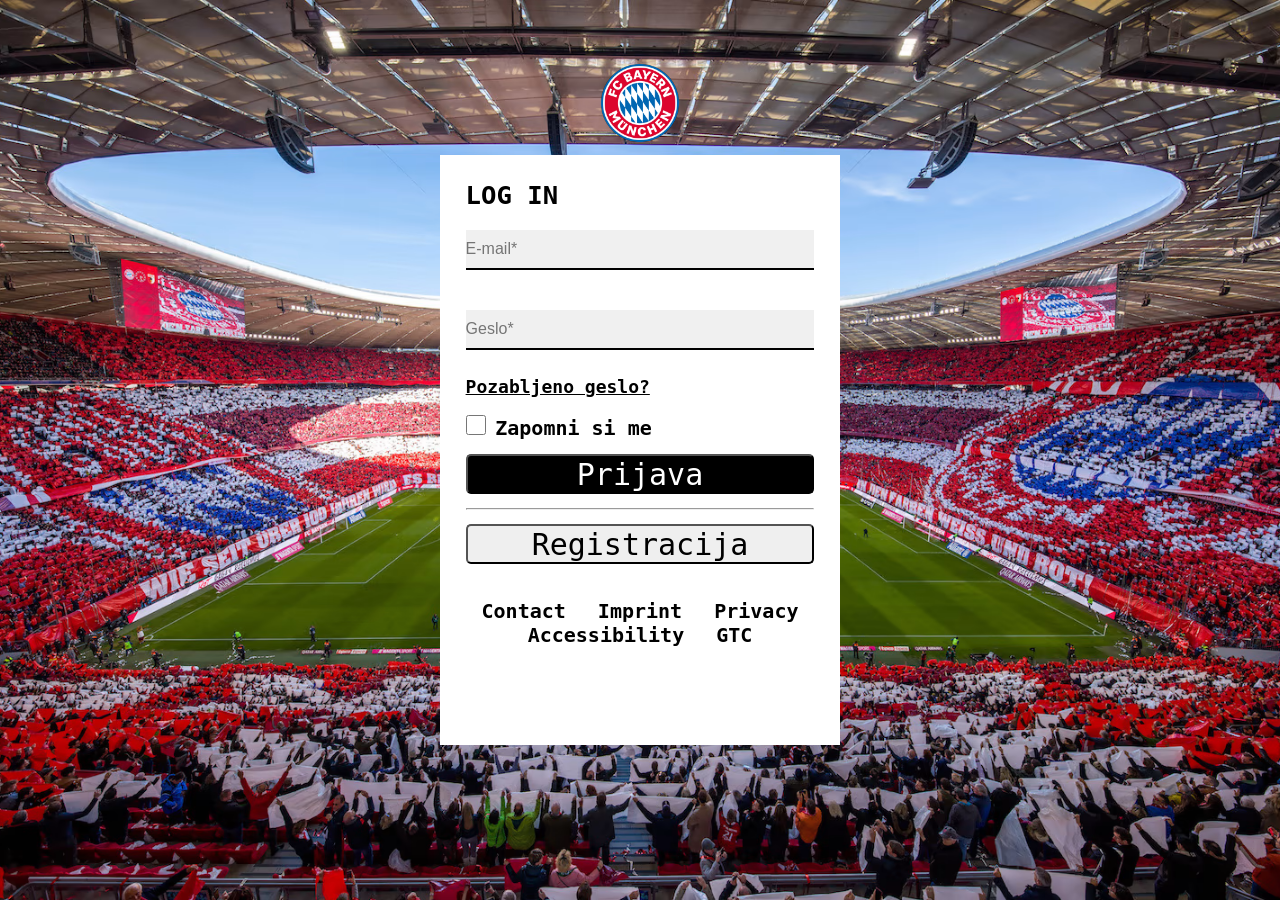
<file: index.html>
<!DOCTYPE html>
<html>
<head>
  <meta name="viewport" content="width=device-width, initial-scale=1.0">
  <link rel="stylesheet" href="loginstyle.css">
  <title>Prijava</title>
</head>

<body class="pisavca">

  <div class="glava">
    <div class="podglava">
      <div class="slikca">
        <img class="slika" src="slike/logo.svg" alt="logo">
      </div>
    </div>
  </div>

  <div class="telo">
    <div class="skupno">

      <div class="naslov">
        <h1>LOG IN</h1>
      </div>

      <form id="loginsc" method="get" action="">
        <div class="mail">
          <input type="email" id="email" name="email" placeholder="E-mail*">
          <div id="napaka-email" class="napaka"></div>
        </div>

        <div class="geslo">
          <input type="password" id="geslo" name="geslo" placeholder="Geslo*">
          <div id="napaka-geslo" class="napaka"></div>
        </div>
      </form>

      <div class="pozges">
        <a href="pozabljeno_geslo.html">Pozabljeno geslo?</a>
      </div>

      <div class="zapomni">
        <form method="get" action="">
          <input class="kvadrat" type="checkbox" name="zapomni" value="zapomni">
          <label class="napis" for="zapomni">Zapomni si me</label><br>
        </form>
      </div>

      <div class="prijavadiv">
        <button class="gumbprijava pisavca" type="submit" form="loginsc">Prijava</button>
      </div>

      <hr>

      <div class="regdiv">
        <a href="registracija.html"><button class="gumbreg pisavca" type="submit">Registracija</button></a>
      </div>

      <!-- Credits / podnapisi -->
      <div class="podnapisi">
        <p>Contact Imprint Privacy Accessibility GTC</p>
      </div>

    </div>
  </div>

  <!-- ALERT POPUP -->
  <div id="alert-popup" class="alert-overlay">
    <div class="alert-box">
      <div class="alert-icon">✔</div>
      <div class="alert-text">Uspešno ste se prijavili!</div>
      <button id="alert-ok" class="alert-btn">OK</button>
    </div>
  </div>

  <script>
    document.getElementById("loginsc").addEventListener("submit", function(event) {
      event.preventDefault();

      const email = document.getElementById("email").value.trim();
      const geslo = document.getElementById("geslo").value.trim();

      document.getElementById("napaka-email").textContent = "";
      document.getElementById("napaka-geslo").textContent = "";

      let napaka = false;

      if (email === "") {
        document.getElementById("napaka-email").textContent = "Vnesite e-mail.";
        napaka = true;
      }
      if (geslo === "") {
        document.getElementById("napaka-geslo").textContent = "Vnesite geslo.";
        napaka = true;
      }

      if (napaka) return;

      // Prikaži alert popup
      document.getElementById("alert-popup").style.display = "flex";
    });

    document.getElementById("alert-ok").addEventListener("click", function() {
      document.getElementById("alert-popup").style.display = "none";
    });
  </script>

</body>
</html>
</file>
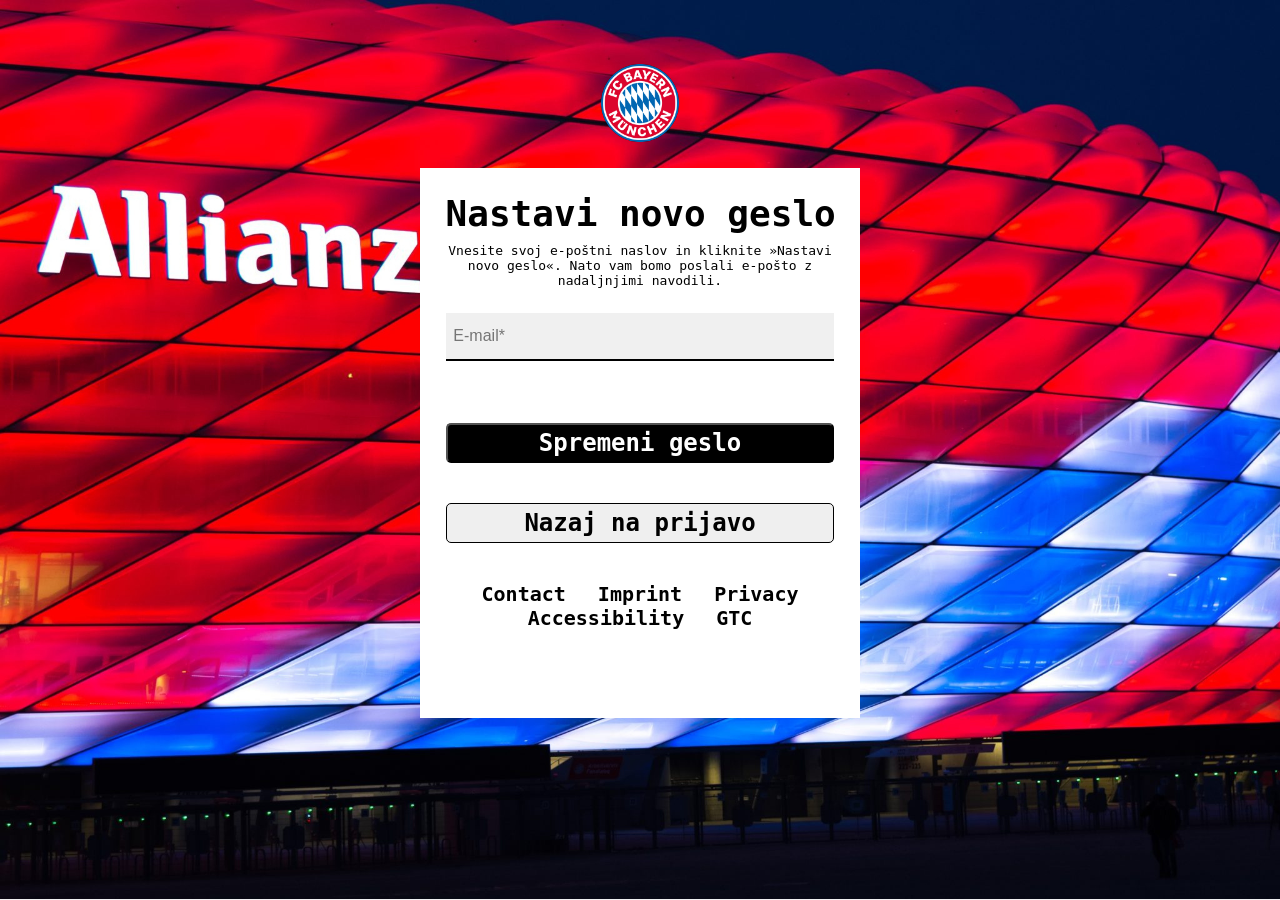
<file: pozabljeno_geslo.html>
<!DOCTYPE html>
<html>
<head>
  <meta name="viewport" content="width=device-width, initial-scale=1.0">
  <link rel="stylesheet" href="pozabljenogstyle.css">
  <title>Pozabljeno geslo</title>
</head>

<body class="pisavca">

  <div class="glava">
    <div class="podglava">
      <div class="slikca">
        <img class="slika" src="slike/logo.svg" alt="logo">
      </div>
    </div>
  </div>
  
  <div class="skupno">

    <div class="naslov">
      <h1>Nastavi novo geslo</h1>
    </div>

    <div class="tekst">
      <p>Vnesite svoj e-poštni naslov in kliknite »Nastavi novo geslo«. Nato vam bomo poslali e-pošto z nadaljnjimi navodili.</p>
    </div>
    
    <form id="registerForm" method="post" action="">
      <div class="eposta">
        <input type="email" id="email-reg" name="email" placeholder="E-mail*">
        <div id="napaka-email-reg" class="napaka"></div>
      </div>
    </form>

    <div class="ges">
      <button class="pisavca" type="submit" id="gumb-spremeni-geslo">Spremeni geslo</button>
    </div>
    
    <div class="nazaj">
      <a href="index.html"><button class="pisavca" type="button">Nazaj na prijavo</button></a>
    </div>

    <div class="podnapisi">
      <p>Contact Imprint Privacy Accessibility GTC</p>
    </div>

  </div>


  <!-- ------------------------- DODANO (popup okno) ------------------------- -->
  <div id="pojavno-okno" class="alert-overlay">
    <div class="alert-box">
      <div class="alert-icon">✔</div>
      <div class="alert-text">Navodila za spremembo gesla smo poslali na vaš e-mail!</div>
      <button id="gumb-v-redu" class="alert-btn">V redu</button>
    </div>
  </div>


  <!-- ------------------------- DODANO (validacija + prikaz okna) ------------------------- -->
  <script>
    document.getElementById("gumb-spremeni-geslo").addEventListener("click", function(dogodek) {
      dogodek.preventDefault();

      const poljeEposta = document.getElementById("email-reg").value.trim();
      document.getElementById("napaka-email-reg").textContent = "";

      if (poljeEposta === "") {
        document.getElementById("napaka-email-reg").textContent = "Vnesite e-mail.";
        return;
      }

      // pokaži pojavno okno
      document.getElementById("pojavno-okno").style.display = "flex";
    });

    document.getElementById("gumb-v-redu").addEventListener("click", function() {
      document.getElementById("pojavno-okno").style.display = "none";
    });
  </script>

</body>
</html>
</file>
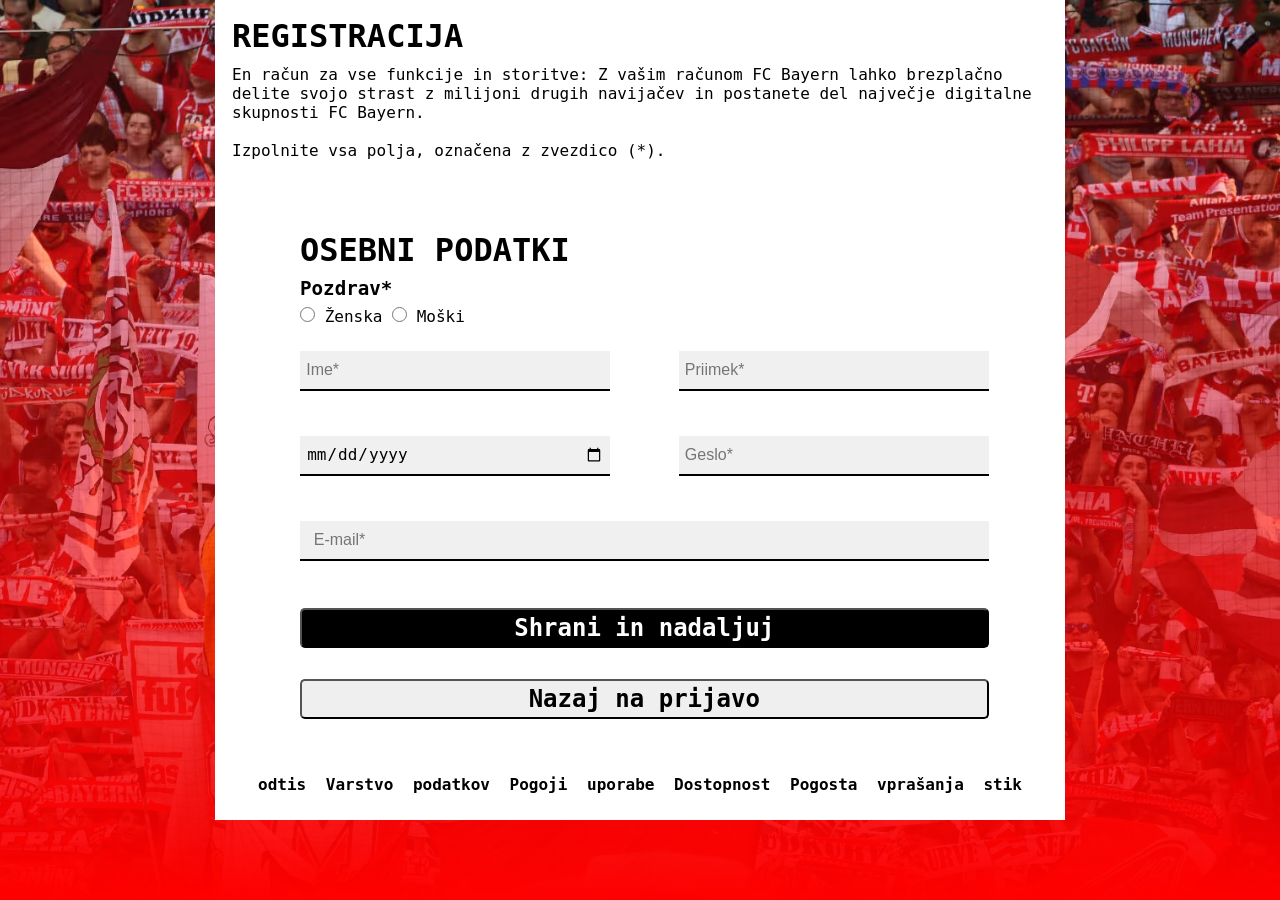
<file: registracija.html>
<!DOCTYPE html>
<html>
<head>
  <meta name="viewport" content="width=device-width, initial-scale=1.0">
  <link rel="stylesheet" href="registracijastyle.css">
  <title>Registracija</title>
  <link class="favikon" rel="icon" type="image/svg+xml" href="slike/logo.svg">
</head>
<body class="pisavca">
  <div class="skupno">
    <div class="sredina">
      <div class="glava">
        <h1>REGISTRACIJA</h1>
        <p>En račun za vse funkcije in storitve: Z vašim računom FC Bayern lahko brezplačno delite svojo strast z milijoni drugih navijačev in postanete del največje digitalne skupnosti FC Bayern.</p><br>
        <p>Izpolnite vsa polja, označena z zvezdico (*).</p><br>
      </div>

      <div class="naziv">
        <h1>OSEBNI PODATKI</h1>
        <h2>Pozdrav*</h2>
        <input type="radio" id="zenska" name="spol" value="zenska">
        <label for="zenska">Ženska</label>
        <input type="radio" id="moski" name="spol" value="moski">
        <label for="moski">Moški</label>
      </div>

      <form id="registerForm" method="post" action="">
        <div class="obrazec">
          <div class="imepri">
            <div class="ime">
              <input type="text" id="ime" name="ime" placeholder="Ime*">
              <div id="napaka-ime" class="napaka"></div>
            </div>
            <div class="priimek">
              <input type="text" id="priimek" name="priimek" placeholder="Priimek*">
              <div id="napaka-priimek" class="napaka"></div>
            </div>
          </div>

          <div class="datges">
            <div class="datumroj">
              <input type="date" id="datumroj" name="datumroj">
              <div id="napaka-datum" class="napaka"></div>
            </div>
            <div class="geslo">
              <input type="password" id="geslo-reg" name="geslo" placeholder="Geslo*">
              <div id="napaka-geslo-reg" class="napaka"></div>
            </div>
          </div>

          <div class="eposta">
            <input type="email" id="email-reg" name="email" placeholder="E-mail*">
            <div id="napaka-email-reg" class="napaka"></div>
          </div>
        </div>

        <div class="gumbi">
          <div class="regidiv">
            <button class="pisavca" type="submit">Shrani in nadaljuj</button>
          </div>

          <div class="nazaj">
            <a href="index.html"><button class="pisavca" type="button">Nazaj na prijavo</button></a>
          </div>
        </div>
      </form>

      <div class="noga">
        <p>odtis Varstvo podatkov Pogoji uporabe Dostopnost Pogosta vprašanja stik</p>
      </div>
    </div>
  </div>

  <!-- ALERT POPUP -->
  <div id="alert-popup" class="alert-overlay">
    <div class="alert-box">
      <div class="alert-icon">✔</div>
      <div class="alert-text">Uspešno ste se registrirali!</div>
      <button id="alert-ok" class="alert-btn">OK</button>
    </div>
  </div>

  <script>
    document.getElementById("registerForm").addEventListener("submit", function(event) {
      event.preventDefault();

      // Reset napak
      const errorFields = ["ime", "priimek", "datumroj", "geslo-reg", "email-reg"];
      errorFields.forEach(id => {
        const el = document.getElementById(`napaka-${id}`);
        if (el) el.textContent = "";
      });

      const ime = document.getElementById("ime").value.trim();
      const priimek = document.getElementById("priimek").value.trim();
      const datum = document.getElementById("datumroj").value;
      const geslo = document.getElementById("geslo-reg").value.trim();
      const email = document.getElementById("email-reg").value.trim();
      const spol = document.querySelector('input[name="spol"]:checked');

      let napaka = false;

      if (ime === "") {
        document.getElementById("napaka-ime").textContent = "Vnesite ime.";
        napaka = true;
      }
      if (priimek === "") {
        document.getElementById("napaka-priimek").textContent = "Vnesite priimek.";
        napaka = true;
      }
      if (!spol) {
        // Lahko dodaš napako k spolu, če želiš
        // Trenutno jo izpuščam, ker ni polje z napako-divom
      }
      if (datum === "") {
        document.getElementById("napaka-datum").textContent = "Izberite datum rojstva.";
        napaka = true;
      }
      if (geslo === "") {
        document.getElementById("napaka-geslo-reg").textContent = "Vnesite geslo.";
        napaka = true;
      }
      if (email === "") {
        document.getElementById("napaka-email-reg").textContent = "Vnesite e-mail.";
        napaka = true;
      }

      if (napaka) return;

      // Prikaži alert popup
      document.getElementById("alert-popup").style.display = "flex";
    });

    document.getElementById("alert-ok").addEventListener("click", function() {
      document.getElementById("alert-popup").style.display = "none";
    });
  </script>
</body>
</html>
</file>
<file: loginstyle.css>
*{
	padding:0;
	margin:0;
	 box-sizing: border-box;
}


.pisavca {
  font-family: "Roboto Mono", monospace;
  font-optical-sizing: auto;
  font-weight: 400;
  font-style: normal;
}

body{
	height: 100%;
	width:100%;
	justify-content: center;
	align-items: center; 
	display: inline-block;
	position: relative;
	flex-direction: column; /* najprej glava, potem telo */
	justify-content: flex-start; 
	background-image:url("slike/odzlogin.svg");
	background-size: cover;
	background-position: center;
	background-repeat: no-repeat;
	background-attachment: fixed;
}
.favikon{
	width:64px;
	height:64px;
}
.glava{
    padding-top: 5%;
	margin-bottom:1%;
	height:6%;
	width:100%;
}
	
	
.podglava{
	width:100%;
	height:80%;
	display: flex;
	position: relative;
	  justify-content: center;
    align-items: center;
 
}
.slikca{
	width: 78px;
    display: flex;
    justify-content: center;
    align-items: center;
}  
.slika{
	width:78px;
	height:78px;
}

.skupno{
	margin-top:2%;
	width:35%;
	max-width:400px;
	min-width:350px;
	min-height:440px;
	max-height:600px;
	word-break: keep-all; /*ne razbiva besed nrdi novo vrstico samo med bvesedami*/
	margin:1% auto; /* prvi je zgorej spodej in drgi je levo desno*/
	padding:2%;
	background-color:white;
	
	
}
.naslov{
	white-space: nowrap; /* ostanejo presledki*/
	height:50px;
	width:92%;
	font-size: 80%; 
}

.obrazec{
	white-space: nowrap; 
	width:100%;
	height:250px;
	margin-top:2%;	
	
}

.mail{
	height:40px;
	width:100%;
}
.mail input{
	height:100%;
	width:100%;
	border: none; 
	border-bottom:2px solid black;
	background-color: #f0f0f0;
	font-size:100%;
}
.geslo{
	height:40px;
	width:100%;
	margin-top:40px;
}

.geslo input{
	height:100%;
	width:100%;
	border: none; 
	border-bottom:2px solid black;
	background-color: #f0f0f0;
	font-size:100%;
	
}

.pozges{
	width:100%;
	height:50px;
	 padding-top:3%;
	 margin-top:15px;
}
.pozges a{
	color:black;
	font-size:18px; 
	font-weight:bold;
}
.zapomni{
	width:100%;
	height:8%;
	align-items: center; 
	display: flex;
	
}
.kvadrat{
	height:20px;
	width:20px;	
	align-items: center;
}
.napis{
	font-size:20px;
	font-weight:bold;
	white-space: nowrap;
  align-items: center;
}
.prijavadiv{
	width:100%;
	height:40px;
	margin-top:4%;
	margin-bottom:4%;
}
.gumbprijava{
	height:100%;
	width:100%;
	color:white;
	background-color:black;
	font-size: clamp(10px, 5vw, 30px); /*prva je min, druga je kolko je videt, tretja limita */
	border-radius: 5px;
}

.regdiv{
	width:100%;
	height:40px;
	margin-top:4%;
	margin-bottom:4%;
}
.gumbreg{
	height:100%;
	width:100%;
	font-size: clamp(10px, 5vw, 30px);/*prva je min, druga je kolko je videt, tretja limita */
	border-radius: 5px;
}
.podnapisi{
	margin-top:10%;
	height:120px;
	width:100%;
	font-size:20px;
	font-weight:bold;
	text-align:center;
	word-spacing:20px;
	
}
	

/* === OPOZORILA — rdeča tema === */
.napaka {
  color: #e74c3c;
  font-size: 14px;
  margin-top: 4px;
  min-height: 18px;
}


/* Na ozkih zaslonih (mobilno) — prelomi, če zmanjka prostora */

.alert-overlay {
  display: none;
  position: fixed;
  top: 0;
  left: 0;
  width: 100%;
  height: 100%;
  background: rgba(0,0,0,0.6);
  justify-content: center;
  align-items: center;
  z-index: 20000;
}

.alert-box {
  background: #f0f0f0;
  padding: 40px 55px;
  border-radius: 18px;
  text-align: center;
  box-shadow: 0 8px 28px rgba(0,0,0,0.3);
  animation: alertIn 0.45s ease-out;
}

.alert-icon {
  font-size: 75px;
  font-weight: bold;
  color: black; 
  margin-bottom: 15px;
}

.alert-text {
  font-size: 26px;
  font-weight: bold;
  color: #dc062d; 
  margin-bottom: 28px;
}

.alert-btn {
  background: #dc062d;
  color: white;
  border: none;
  font-size: 20px;
  padding: 12px 40px;
  border-radius: 8px;
  cursor: pointer;
}

.alert-btn:hover {
  background:#dc062d;
}

@keyframes alertIn {
  from { transform: translateY(-35px); opacity: 0; }
  to   { transform: translateY(0); opacity: 1; }
}
</file>
<file: pozabljenogstyle.css>
*{
	padding:0;
	margin:0;
	 box-sizing: border-box;
}


.pisavca {
  font-family: "Roboto Mono", monospace;
  font-optical-sizing: auto;
  font-weight: 400;
  font-style: normal;
}

body{
	height: 100%;
	width:100%;
	justify-content: center;
	align-items: center; 
	display: inline-block;
	position: relative;
	flex-direction: column; /* najprej glava, potem telo */
	justify-content: flex-start;
	background-image:url("slike/pozgesslika.svg");	
	background-size: cover;
	background-position: center;
	background-repeat: no-repeat;
	background-attachment: fixed;
}
.favikon{
	width:64px;
	height:64px;
}
.glava{
    padding-top: 5%;
	margin-bottom:1%;
	height:6%;
	width:100%;
}
	
	
.podglava{
	width:100%;
	height:80%;
	display: flex;
	position: relative;
	  justify-content: center;
    align-items: center;
 
}
.slikca{
	width: 78px;
    display: flex;
    justify-content: center;
    align-items: center;
}  
.slika{
	width:78px;
	height:78px;
}

.skupno{
	margin-top:8%;
	width:35%;
	max-width:440px;
	min-width:375px;
	min-height:550px;
	max-height:600px;
	word-break: keep-all; /*ne razbiva besed nrdi novo vrstico samo med bvesedami*/
	margin:2% auto; /* prvi je zgorej spodej in drgi je levo desno*/
	padding:2%;
	background-color:white;
	
	
}
.naslov{
	white-space: nowrap; /* ostanejo presledki*/
	height:50px;
	width:100%;
	font-size: 18px; 
	text-align: center;
}
.tekst{
	height:50px;
	width:100%;
	font-size: 13px; 
	text-align: center;
	margin-bottom:20px;
}

.eposta {

  width: 100%;
  height: 70px;
  display: flex;
  flex-direction: column;
  margin-bottom:40px;
}

.eposta input {
  width: 100%;
  height:55px;
  border: none;
  border-bottom: 2px solid black;
  background-color: #f0f0f0;
  font-size: 16px;
  padding: 0 2%;
  box-sizing: border-box;
}

.ges {
  width: 100%;
  height: 40px;
  margin-bottom: 40px;
}

.ges button {
  width: 100%;
  height: 100%;
  font-size: 150%;
  font-weight: bold;
  background-color:black;
  color:white;
  border-radius: 5px;
}


.nazaj {
  width: 100%;
  height: 40px;
  margin-top: 2%;
  margin-bottom: 4%;
}

.nazaj button {
  width: 100%;
  height: 100%;
  font-size: 150%;
  font-weight: bold;
    border:1px solid black;
	 border-radius: 5px;
}

.podnapisi{
	margin-top:10%;
	height:90px;
	width:100%;
	font-size:20px;
	font-weight:bold;
	text-align:center;
	word-spacing:20px;
	
}

.napaka {
  color: #e74c3c;
  font-size: 14px;
  margin-top: 4px;
  min-height: 18px;
}


/* Na ozkih zaslonih (mobilno) — prelomi, če zmanjka prostora */

.alert-overlay {
  display: none;
  position: fixed;
  top: 0;
  left: 0;
  width: 100%;
  height: 100%;
  background: rgba(0,0,0,0.6);
  justify-content: center;
  align-items: center;
  z-index: 20000;
}

.alert-box {
  background: #f0f0f0;
  padding: 40px 55px;
  border-radius: 18px;
  text-align: center;
  box-shadow: 0 8px 28px rgba(0,0,0,0.3);
  animation: alertIn 0.45s ease-out;
}

.alert-icon {
  font-size: 75px;
  font-weight: bold;
  color: black; 
  margin-bottom: 15px;
}

.alert-text {
  font-size: 26px;
  font-weight: bold;
  color: #dc062d; 
  margin-bottom: 28px;
}

.alert-btn {
  background: #dc062d;
  color: white;
  border: none;
  font-size: 20px;
  padding: 12px 40px;
  border-radius: 8px;
  cursor: pointer;
}

.alert-btn:hover {
  background:#dc062d;
}

@keyframes alertIn {
  from { transform: translateY(-35px); opacity: 0; }
  to   { transform: translateY(0); opacity: 1; }
}
</file>
<file: registracijastyle.css>
* {
  padding: 0;
  margin: 0;
  box-sizing: border-box;
}

body {
  margin: 0;
  height: 100%;
  width: 100%;
  background-image: 
    linear-gradient(to top,
      rgba(255, 0, 0, 1) 0%,
      rgba(255, 0, 0, 0.7) 25%, 
      rgba(255, 0, 0, 0.5) 50%,  
      rgba(255, 0, 0, 0.3) 75%,   
      rgba(255, 0, 0, 0) 100%      
    ),
    url("slike/odzadje.svg");     
  background-size: cover;
  background-position: center;
  background-repeat: no-repeat;
  background-attachment: fixed;
}

.pisavca {
  font-family: "Roboto Mono", monospace;
  font-optical-sizing: auto;
  font-weight: 400;
  font-style: normal;
}

.favikon {
  width: 64px;
  height: 64px;
}

.skupno {
  display: flex;
  padding: 0;
  margin: 0;
  height: 100%;
  min-height: 100%;
  width: 100%;
  justify-content: center;
  align-items: center;     
}

.sredina {
  display: flex;
  background-color: white;
  width: 850px;
  height: 100%;
  color: black;
  flex-direction: column;
}

.glava {
  width: 100%;
  height: 180px;
  padding: 2%;
  font-size: 100%;
}

.glava h1 {
  font-size: 200%;
  margin-bottom: 10px;
  font-weight: bold;
}

.naziv {
  width: 100%;
  height: 110px;
  padding-left: 10%;
  font-size: 100%;
  margin-top: 6%;
}

.naziv h1 {
  font-size: 200%;
}

.naziv h2 {
  font-size: 120%;
  margin-bottom: 1%;
  margin-top: 1%;
}

.naziv input {
  height: 15px;
  width: 15px;
}

.obrazec {
  width: 100%;
  font-size: 100%;
  padding-left: 10%;
}

.imepri {
  width: 90%;
  display: flex;
  gap: 10%;
  margin-top: 10px;
}

.ime,
.priimek {
  flex: 1;
  display: flex;
  flex-direction: column;
  min-width: 0;
}

.ime input,
.priimek input {
  width: 100%;
  height: 40px;
  border: none;
  border-bottom: 2px solid black;
  background-color: #f0f0f0;
  font-size: 16px;
  padding: 0 2%;
  box-sizing: border-box;
}

.datges {
  width: 90%;
  display: flex;
  gap: 10%;
  margin-top: 3%;
}

.datumroj,
.geslo {
  flex: 1;
  display: flex;
  flex-direction: column;
  min-width: 0;
}

.datumroj input,
.geslo input {
  width: 100%;
  height: 40px;
  border: none;
  border-bottom: 2px solid black;
  background-color: #f0f0f0;
  font-size: 16px;
  padding: 0 2%;
  box-sizing: border-box;
}

.eposta {
  width: 90%;
  margin-top: 3%;
  display: flex;
  flex-direction: column;
}

.eposta input {
  width: 100%;
  height: 40px;
  border: none;
  border-bottom: 2px solid black;
  background-color: #f0f0f0;
  font-size: 16px;
  padding: 0 2%;
  box-sizing: border-box;
}

/* === NAPAKE – pod vsakim poljem === */
.napaka {
  color: #e74c3c;
  font-size: 14px;
  min-height: 18px;
  display: block;
  margin: 4px 0 0 0;
  padding: 0;
}

/* === GUMBI === */
.gumbi {
  width: 100%;
  font-size: 100%;
  padding-left: 10%;
  margin-top: 3%;
}

.regidiv {
  width: 90%;
  height: 40px;
  margin-top: 2%;
  margin-bottom: 4%;
}

.regidiv button {
  width: 100%;
  height: 100%;
  color: white;
  background-color: black;
  font-size: 150%;
  font-weight: bold;
  border-radius: 5px;
}


.nazaj {
  width: 90%;
  height: 40px;
  margin-top: 2%;
  margin-bottom: 4%;
}

.nazaj button {
  width: 100%;
  height: 100%;
  font-size: 150%;
  font-weight: bold;
  border-radius: 5px;
}

.noga {
  width: 100%;
  height: 70px;
  display: flex;
  justify-content: center;
  align-items: center;
  font-weight: bold;
  font-size: 100%;
  word-spacing: 10px;
}

/* ===== ALERT POPUP ===== */
.alert-overlay {
  display: none;
  position: fixed;
  top: 0;
  left: 0;
  width: 100%;
  height: 100%;
  background: rgba(0, 0, 0, 0.6);
  justify-content: center;
  align-items: center;
  z-index: 20000;
}

.alert-box {
  background: #f0f0f0;
  padding: 40px 55px;
  border-radius: 18px;
  text-align: center;
  box-shadow: 0 8px 28px rgba(0, 0, 0, 0.3);
  animation: alertIn 0.45s ease-out;
}

.alert-icon {
  font-size: 75px;
  font-weight: bold;
  color: black;
  margin-bottom: 15px;
}

.alert-text {
  font-size: 26px;
  font-weight: bold;
  color: #dc062d;
  margin-bottom: 28px;
}

.alert-btn {
  background: #dc062d;
  color: white;
  border: none;
  font-size: 20px;
  padding: 12px 40px;
  border-radius: 8px;
  cursor: pointer;
}

.alert-btn:hover {
  background: #b00524;
}

@keyframes alertIn {
  from { transform: translateY(-35px); opacity: 0; }
  to   { transform: translateY(0); opacity: 1; }
}
</file>
